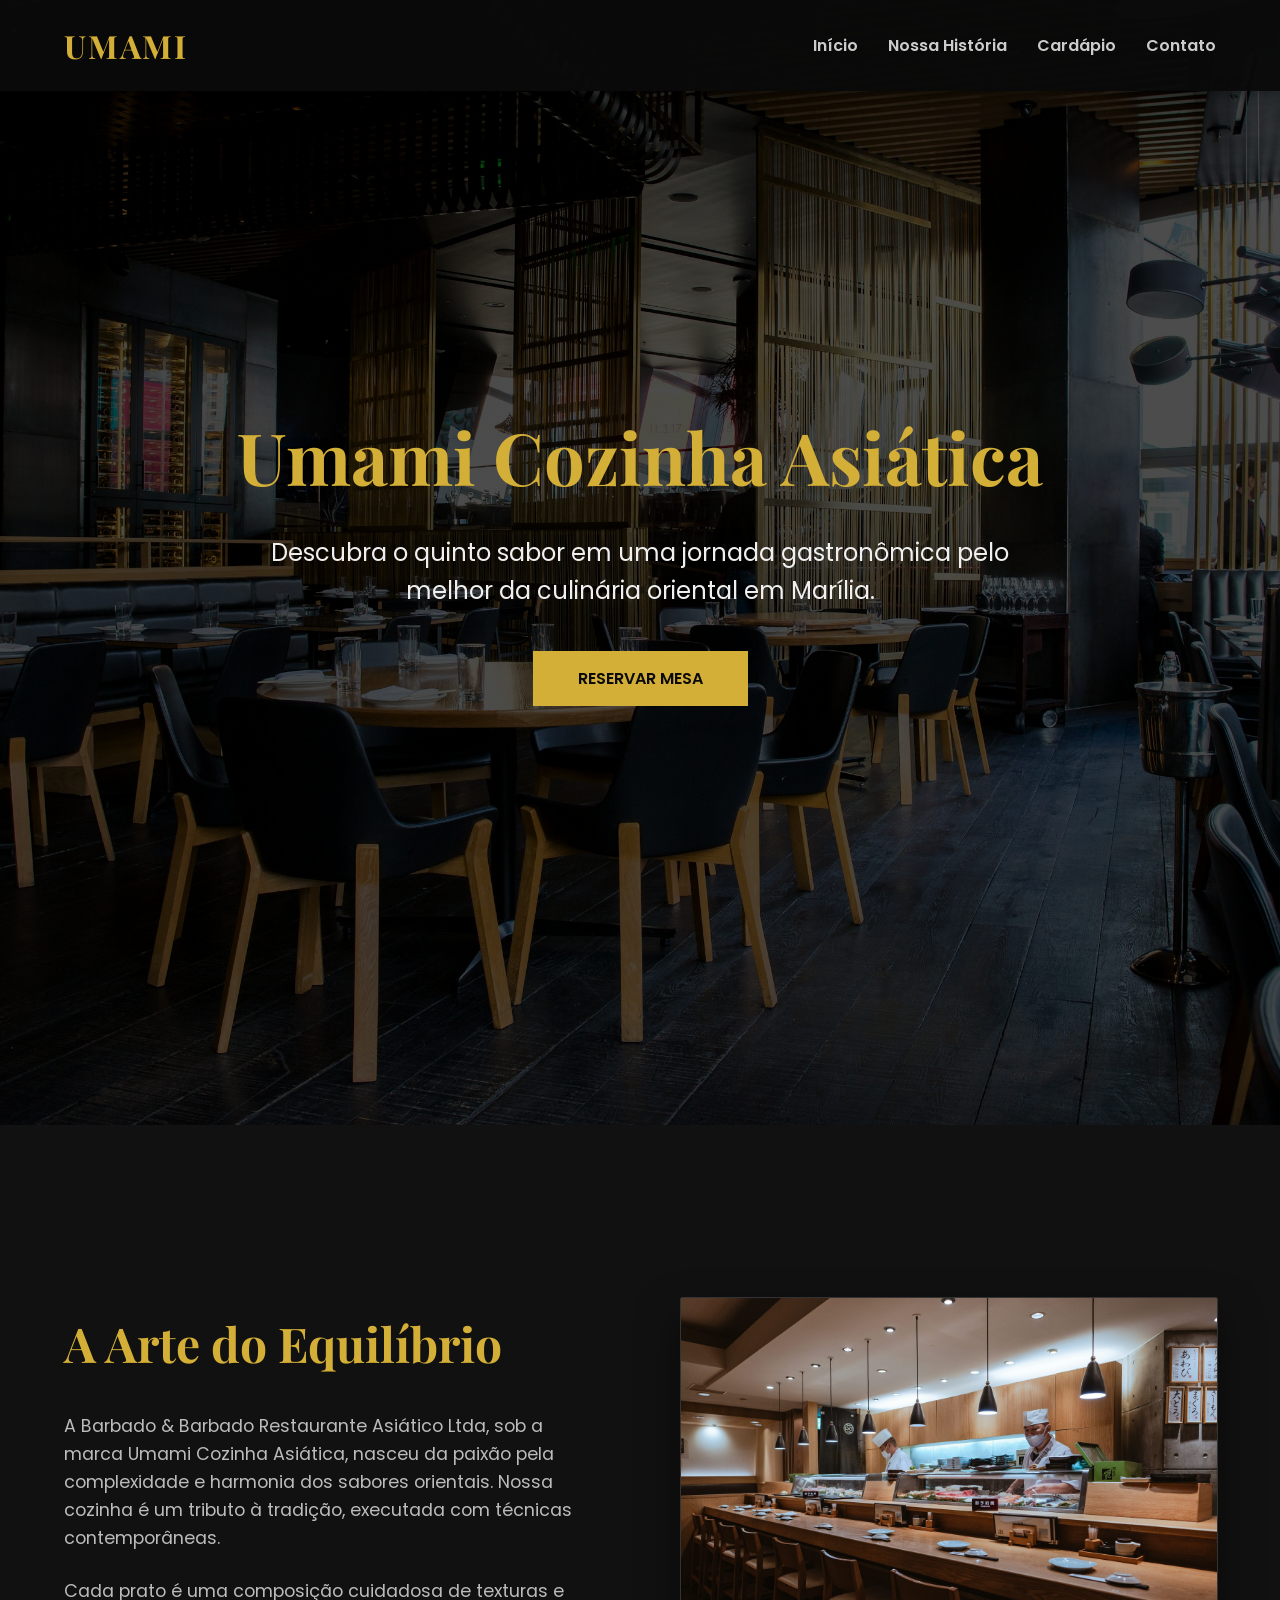
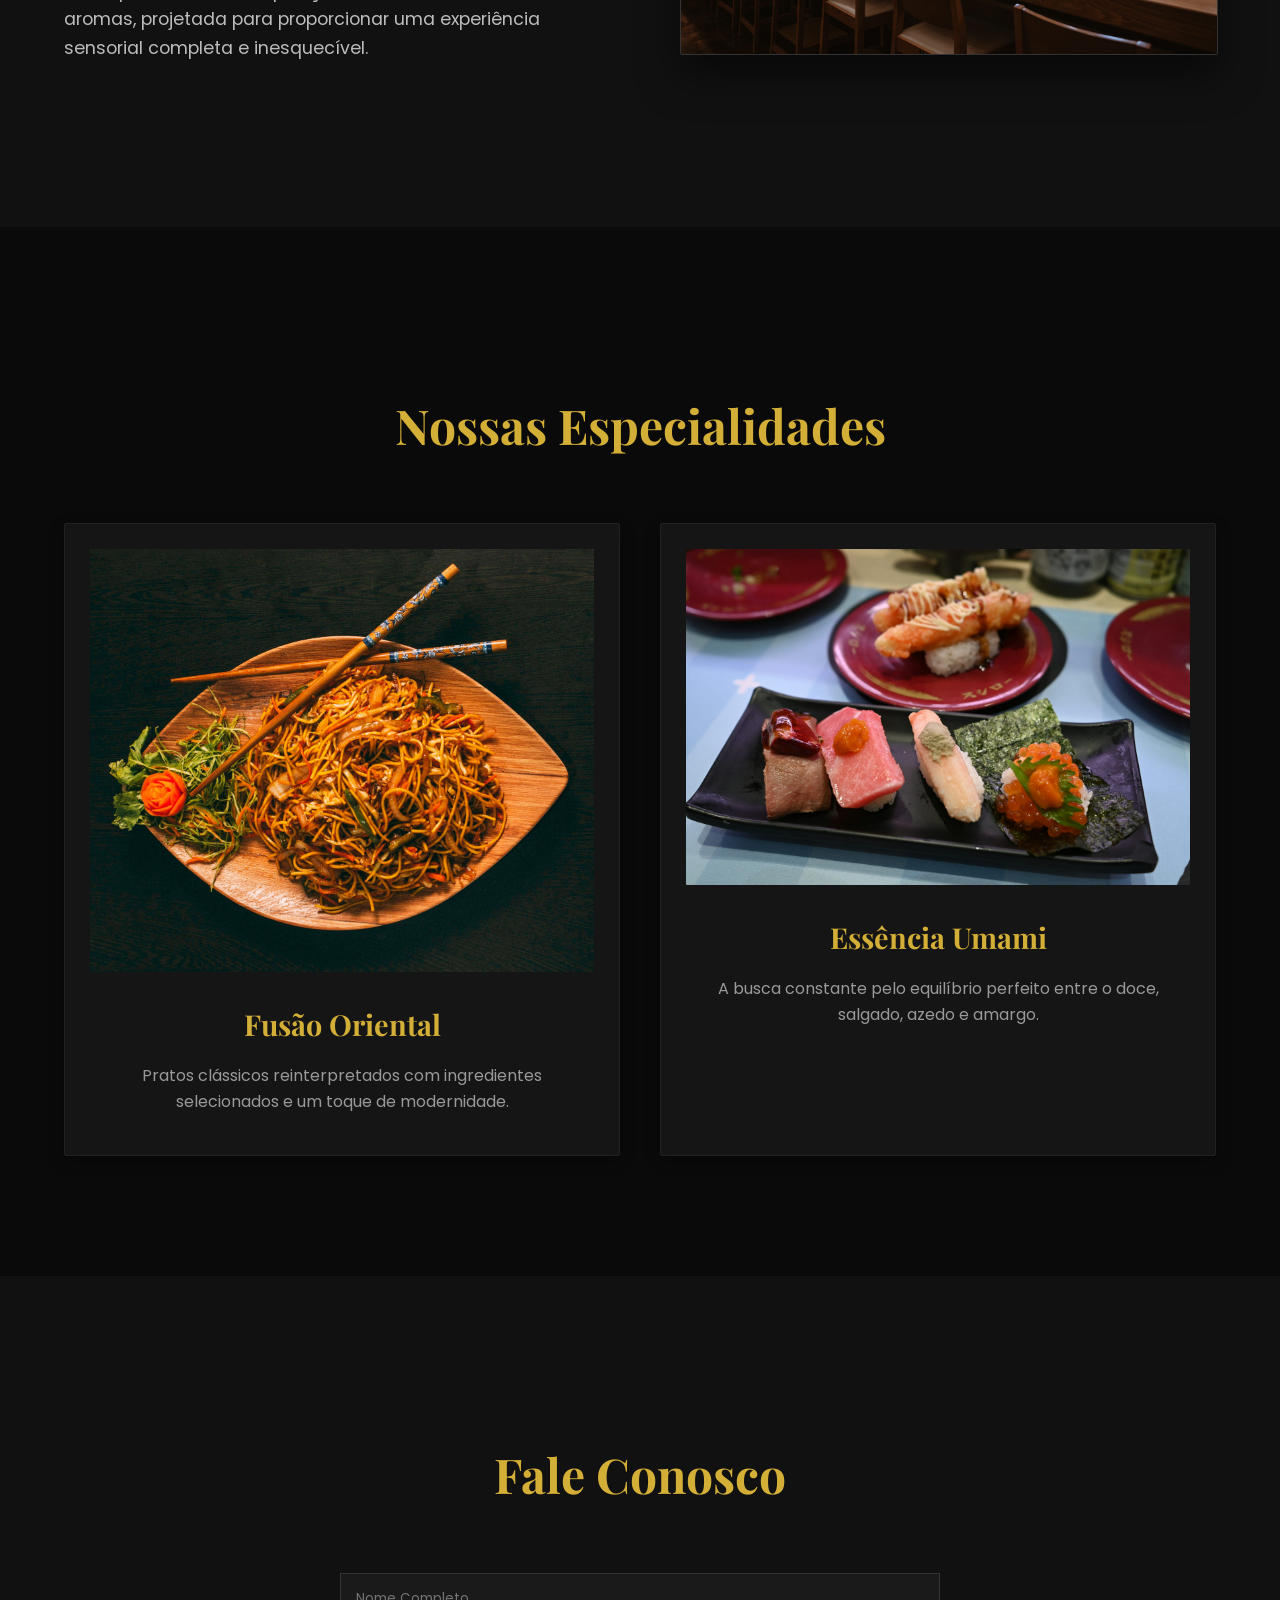
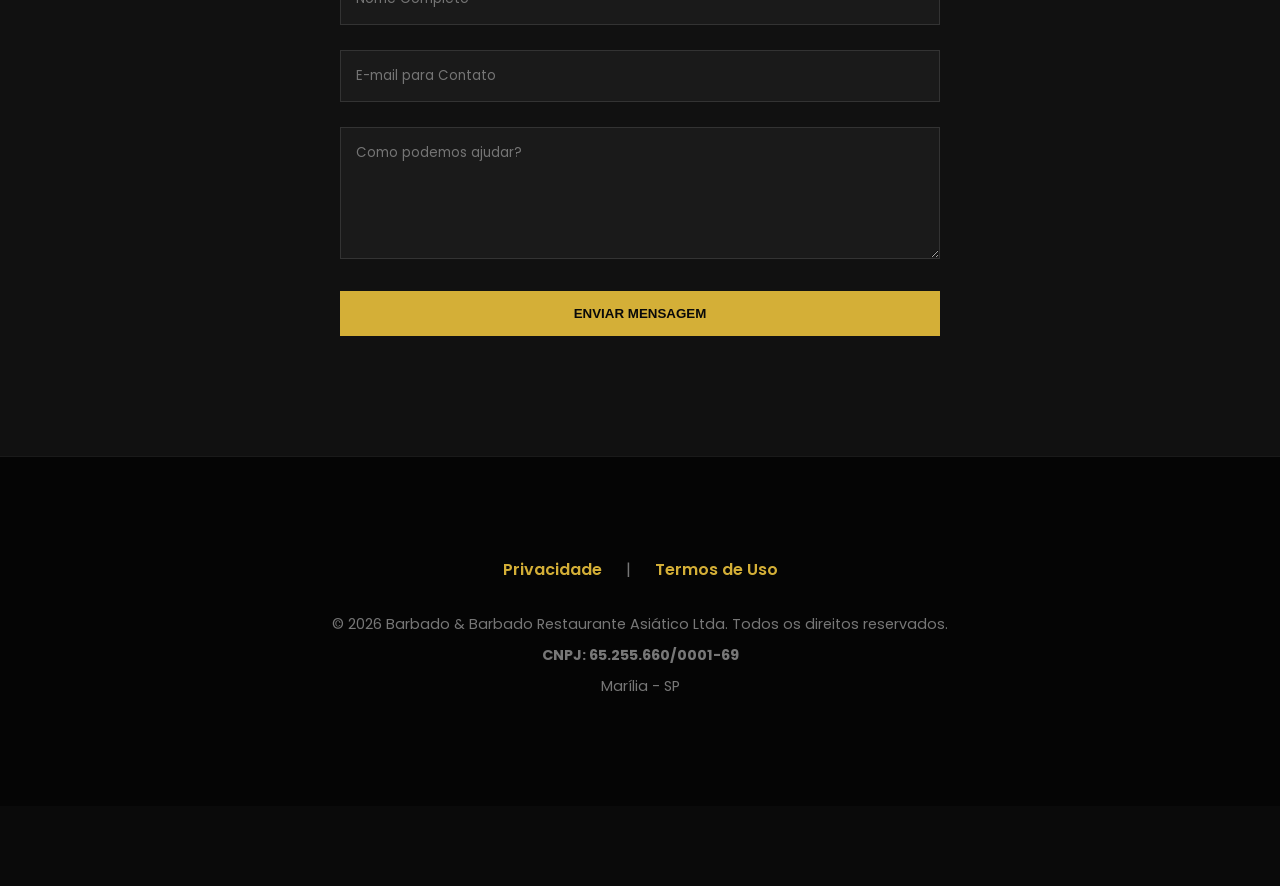
<file: index.html>
<!DOCTYPE html>
<html lang="pt-br">
<head>
    <meta charset="UTF-8">
    <meta name="viewport" content="width=device-width, initial-scale=1.0">
    <title>Umami Cozinha Asiática - Experiência Gastronômica Única</title>
    <link rel="stylesheet" href="css/style.css">
    <link href="https://fonts.googleapis.com/css2?family=Playfair+Display:wght@700&family=Poppins:wght@300;400;600&display=swap" rel="stylesheet">
</head>
<body>
    <header>
        <nav>
            <div class="container">
                <a href="https://google.com" class="logo">UMAMI</a>
                <ul class="nav-links">
                    <li><a href="https://google.com">Início</a></li>
                    <li><a href="https://google.com">Nossa História</a></li>
                    <li><a href="https://google.com">Cardápio</a></li>
                    <li><a href="https://google.com">Contato</a></li>
                </ul>
            </div>
        </nav>
    </header>

    <section id="hero" class="hero">
        <div class="container">
            <h1>Umami Cozinha Asiática</h1>
            <p>Descubra o quinto sabor em uma jornada gastronômica pelo melhor da culinária oriental em Marília.</p>
            <a href="https://google.com" class="btn">Reservar Mesa</a>
        </div>
    </section>

    <section id="about" class="about">
        <div class="container">
            <div class="about-content">
                <div class="about-text">
                    <h2>A Arte do Equilíbrio</h2>
                    <p>A Barbado & Barbado Restaurante Asiático Ltda, sob a marca Umami Cozinha Asiática, nasceu da paixão pela complexidade e harmonia dos sabores orientais. Nossa cozinha é um tributo à tradição, executada com técnicas contemporâneas.</p>
                    <p>Cada prato é uma composição cuidadosa de texturas e aromas, projetada para proporcionar uma experiência sensorial completa e inesquecível.</p>
                </div>
                <div class="about-image">
                    <img src="images/about.jpg" alt="Ambiente Umami" class="img-fluid clickable-image">
                </div>
            </div>
        </div>
    </section>

    <section id="specialties" class="specialties">
        <div class="container">
            <h2>Nossas Especialidades</h2>
            <div class="specialties-grid">
                <div class="specialty-card">
                    <img src="images/dish1.jpg" alt="Culinária Asiática" class="clickable-image">
                    <h3>Fusão Oriental</h3>
                    <p>Pratos clássicos reinterpretados com ingredientes selecionados e um toque de modernidade.</p>
                </div>
                <div class="specialty-card">
                    <img src="images/dish2.jpg" alt="Sabor Umami" class="clickable-image">
                    <h3>Essência Umami</h3>
                    <p>A busca constante pelo equilíbrio perfeito entre o doce, salgado, azedo e amargo.</p>
                </div>
            </div>
        </div>
    </section>

    <section id="contact" class="contact">
        <div class="container">
            <h2>Fale Conosco</h2>
            <form action="https://google.com" method="GET">
                <input type="text" placeholder="Nome Completo" required>
                <input type="email" placeholder="E-mail para Contato" required>
                <textarea placeholder="Como podemos ajudar?" rows="5" required></textarea>
                <button type="submit" class="btn">Enviar Mensagem</button>
            </form>
        </div>
    </section>

    <footer>
        <div class="container">
            <div class="footer-links">
                <a href="privacy.html">Privacidade</a> | <a href="terms.html">Termos de Uso</a>
            </div>
            <p>&copy; 2026 Barbado & Barbado Restaurante Asiático Ltda. Todos os direitos reservados.</p>
            <p><strong>CNPJ: 65.255.660/0001-69</strong></p>
            <p>Marília - SP</p>
        </div>
    </footer>
    <script src="js/script.js"></script>
</body>
</html>
</file>
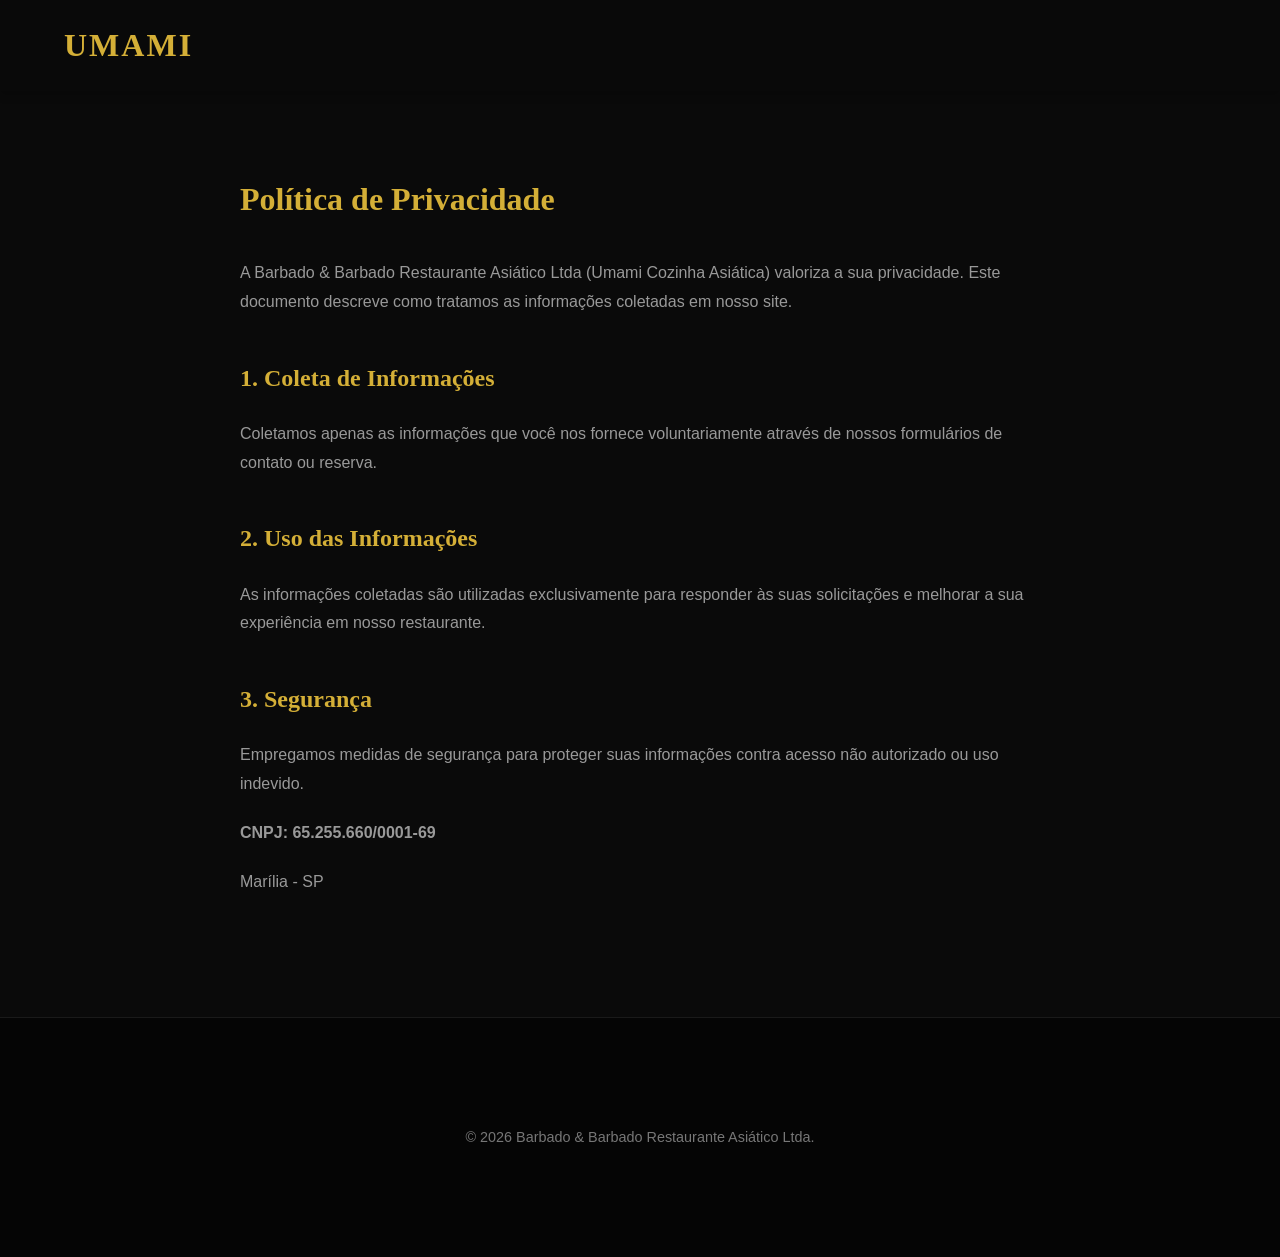
<file: privacy.html>
<!DOCTYPE html>
<html lang="pt-br">
<head>
    <meta charset="UTF-8">
    <meta name="viewport" content="width=device-width, initial-scale=1.0">
    <title>Política de Privacidade - Umami Cozinha Asiática</title>
    <link rel="stylesheet" href="css/style.css">
    <style>
        .legal-content { padding: 150px 0 100px; max-width: 800px; margin: 0 auto; line-height: 1.8; color: #ccc; }
        .legal-content h1 { font-family: 'Playfair Display', serif; color: #d4af37; margin-bottom: 30px; }
        .legal-content h2 { font-family: 'Playfair Display', serif; color: #d4af37; margin-top: 40px; margin-bottom: 20px; }
        .legal-content p { margin-bottom: 20px; color: #999; }
        body { background-color: #0a0a0a; }
    </style>
</head>
<body>
    <header>
        <nav>
            <div class="container">
                <a href="index.html" class="logo">UMAMI</a>
            </div>
        </nav>
    </header>

    <div class="container legal-content">
        <h1>Política de Privacidade</h1>
        <p>A Barbado & Barbado Restaurante Asiático Ltda (Umami Cozinha Asiática) valoriza a sua privacidade. Este documento descreve como tratamos as informações coletadas em nosso site.</p>
        <h2>1. Coleta de Informações</h2>
        <p>Coletamos apenas as informações que você nos fornece voluntariamente através de nossos formulários de contato ou reserva.</p>
        <h2>2. Uso das Informações</h2>
        <p>As informações coletadas são utilizadas exclusivamente para responder às suas solicitações e melhorar a sua experiência em nosso restaurante.</p>
        <h2>3. Segurança</h2>
        <p>Empregamos medidas de segurança para proteger suas informações contra acesso não autorizado ou uso indevido.</p>
        <p><strong>CNPJ: 65.255.660/0001-69</strong></p>
        <p>Marília - SP</p>
    </div>

    <footer>
        <div class="container">
            <p>&copy; 2026 Barbado & Barbado Restaurante Asiático Ltda.</p>
        </div>
    </footer>
</body>
</html>
</file>
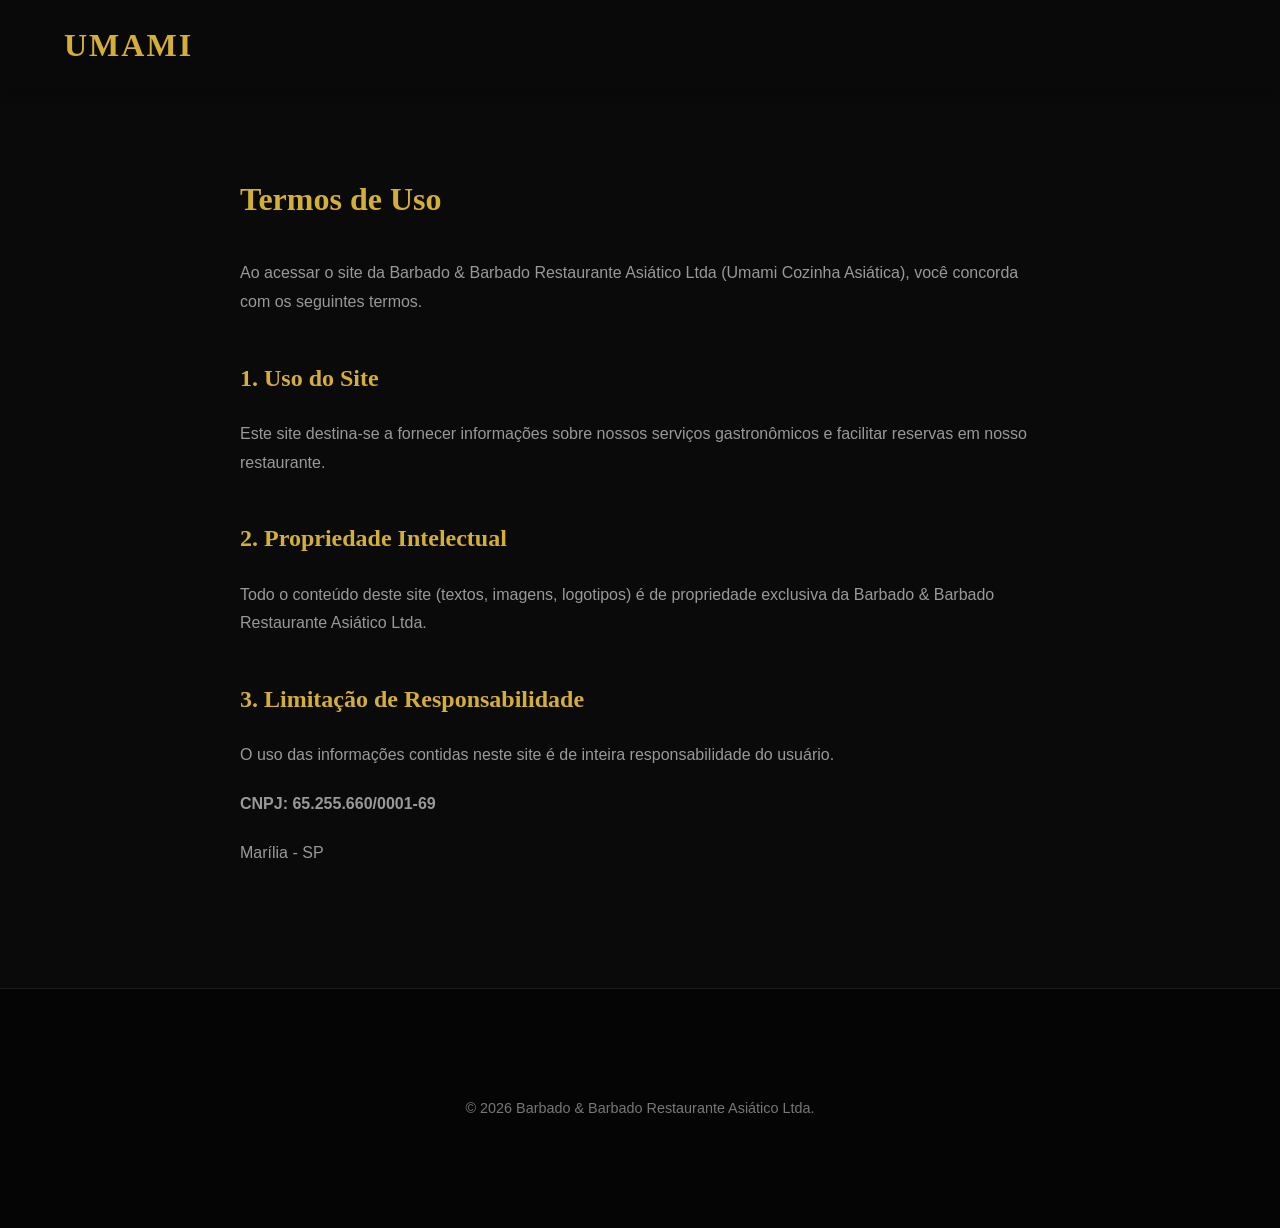
<file: terms.html>
<!DOCTYPE html>
<html lang="pt-br">
<head>
    <meta charset="UTF-8">
    <meta name="viewport" content="width=device-width, initial-scale=1.0">
    <title>Termos de Uso - Umami Cozinha Asiática</title>
    <link rel="stylesheet" href="css/style.css">
    <style>
        .legal-content { padding: 150px 0 100px; max-width: 800px; margin: 0 auto; line-height: 1.8; color: #ccc; }
        .legal-content h1 { font-family: 'Playfair Display', serif; color: #d4af37; margin-bottom: 30px; }
        .legal-content h2 { font-family: 'Playfair Display', serif; color: #d4af37; margin-top: 40px; margin-bottom: 20px; }
        .legal-content p { margin-bottom: 20px; color: #999; }
        body { background-color: #0a0a0a; }
    </style>
</head>
<body>
    <header>
        <nav>
            <div class="container">
                <a href="index.html" class="logo">UMAMI</a>
            </div>
        </nav>
    </header>

    <div class="container legal-content">
        <h1>Termos de Uso</h1>
        <p>Ao acessar o site da Barbado & Barbado Restaurante Asiático Ltda (Umami Cozinha Asiática), você concorda com os seguintes termos.</p>
        <h2>1. Uso do Site</h2>
        <p>Este site destina-se a fornecer informações sobre nossos serviços gastronômicos e facilitar reservas em nosso restaurante.</p>
        <h2>2. Propriedade Intelectual</h2>
        <p>Todo o conteúdo deste site (textos, imagens, logotipos) é de propriedade exclusiva da Barbado & Barbado Restaurante Asiático Ltda.</p>
        <h2>3. Limitação de Responsabilidade</h2>
        <p>O uso das informações contidas neste site é de inteira responsabilidade do usuário.</p>
        <p><strong>CNPJ: 65.255.660/0001-69</strong></p>
        <p>Marília - SP</p>
    </div>

    <footer>
        <div class="container">
            <p>&copy; 2026 Barbado & Barbado Restaurante Asiático Ltda.</p>
        </div>
    </footer>
</body>
</html>
</file>
<file: css/style.css>
/* General Styles */
body {
    font-family: 'Poppins', sans-serif;
    margin: 0;
    padding: 0;
    box-sizing: border-box;
    background-color: #0a0a0a; /* Dark background */
    color: #e0e0e0;
    line-height: 1.6;
}

.container {
    width: 90%;
    max-width: 1200px;
    margin: 0 auto;
    padding: 20px 0;
}

a {
    text-decoration: none;
    color: inherit;
}

img {
    max-width: 100%;
    height: auto;
    display: block;
}

/* Header */
header {
    background-color: rgba(10, 10, 10, 0.95);
    box-shadow: 0 2px 10px rgba(0,0,0,0.3);
    position: fixed;
    width: 100%;
    top: 0;
    left: 0;
    z-index: 1000;
}

header .container {
    display: flex;
    justify-content: space-between;
    align-items: center;
}

.logo {
    font-family: 'Playfair Display', serif;
    font-size: 2em;
    font-weight: 700;
    color: #d4af37; /* Gold color */
    letter-spacing: 2px;
}

.nav-links {
    list-style: none;
    margin: 0;
    padding: 0;
    display: flex;
}

.nav-links li {
    margin-left: 30px;
}

.nav-links a {
    font-weight: 600;
    color: #ccc;
    transition: color 0.3s ease;
}

.nav-links a:hover {
    color: #d4af37;
}

/* Hero Section */
.hero {
    background: linear-gradient(rgba(0,0,0,0.7), rgba(0,0,0,0.7)), url('../images/hero.jpg') no-repeat center center/cover;
    color: #fff;
    text-align: center;
    padding: 220px 0;
    min-height: 85vh;
    display: flex;
    align-items: center;
    justify-content: center;
    margin-top: -80px;
}

.hero h1 {
    font-family: 'Playfair Display', serif;
    font-size: 4.5em;
    margin-bottom: 20px;
    color: #d4af37;
}

.hero p {
    font-size: 1.5em;
    margin-bottom: 40px;
    max-width: 800px;
    margin: 0 auto 40px;
    color: #f0f0f0;
}

.btn {
    background-color: #d4af37;
    color: #0a0a0a;
    padding: 15px 45px;
    border-radius: 0;
    font-weight: 600;
    text-transform: uppercase;
    transition: background-color 0.3s ease, transform 0.3s ease;
    display: inline-block;
    border: none;
    cursor: pointer;
}

.btn:hover {
    background-color: #f1c40f;
    transform: translateY(-3px);
}

/* About Section */
.about {
    padding: 120px 0;
    background-color: #111;
}

.about-content {
    display: flex;
    align-items: center;
    gap: 80px;
}

.about-text {
    flex: 1;
}

.about-text h2 {
    font-family: 'Playfair Display', serif;
    font-size: 3em;
    color: #d4af37;
    margin-bottom: 30px;
}

.about-text p {
    margin-bottom: 25px;
    font-size: 1.1em;
    color: #bbb;
}

.about-image {
    flex: 1;
}

.about-image img {
    border-radius: 2px;
    box-shadow: 0 20px 40px rgba(0,0,0,0.5);
    border: 1px solid #333;
}

/* Specialties Section */
.specialties {
    padding: 100px 0;
    background-color: #0a0a0a;
    text-align: center;
}

.specialties h2 {
    font-family: 'Playfair Display', serif;
    font-size: 3em;
    margin-bottom: 60px;
    color: #d4af37;
}

.specialties-grid {
    display: grid;
    grid-template-columns: repeat(auto-fit, minmax(400px, 1fr));
    gap: 40px;
}

.specialty-card {
    background-color: #151515;
    padding: 25px;
    border-radius: 2px;
    box-shadow: 0 5px 15px rgba(0,0,0,0.3);
    transition: transform 0.3s ease;
    border: 1px solid #222;
}

.specialty-card:hover {
    transform: translateY(-10px);
    border-color: #d4af37;
}

.specialty-card img {
    border-radius: 1px;
    margin-bottom: 25px;
}

.specialty-card h3 {
    font-family: 'Playfair Display', serif;
    font-size: 1.8em;
    margin-bottom: 15px;
    color: #d4af37;
}

.specialty-card p {
    color: #999;
}

/* Contact Section */
.contact {
    padding: 100px 0;
    text-align: center;
    background-color: #111;
}

.contact h2 {
    font-family: 'Playfair Display', serif;
    font-size: 3em;
    margin-bottom: 60px;
    color: #d4af37;
}

.contact form {
    max-width: 600px;
    margin: 0 auto;
    text-align: left;
}

.contact input, .contact textarea {
    width: 100%;
    padding: 15px;
    margin-bottom: 25px;
    border: 1px solid #333;
    background-color: #1a1a1a;
    color: #fff;
    border-radius: 0;
    font-family: 'Poppins', sans-serif;
    box-sizing: border-box;
}

.contact input:focus, .contact textarea:focus {
    outline: none;
    border-color: #d4af37;
}

.contact .btn {
    width: 100%;
}

/* Footer */
footer {
    background-color: #050505;
    color: #777;
    text-align: center;
    padding: 80px 0;
    border-top: 1px solid #1a1a1a;
}

.footer-links {
    margin-bottom: 30px;
}

.footer-links a {
    color: #d4af37;
    margin: 0 20px;
    font-weight: 600;
}

footer p {
    margin: 8px 0;
    font-size: 0.9em;
}

.clickable-image {
    cursor: pointer;
}

@media (max-width: 768px) {
    .about-content {
        flex-direction: column;
    }
    .hero h1 {
        font-size: 2.8em;
    }
    .nav-links {
        display: none;
    }
    .specialties-grid {
        grid-template-columns: 1fr;
    }
}
</file>
